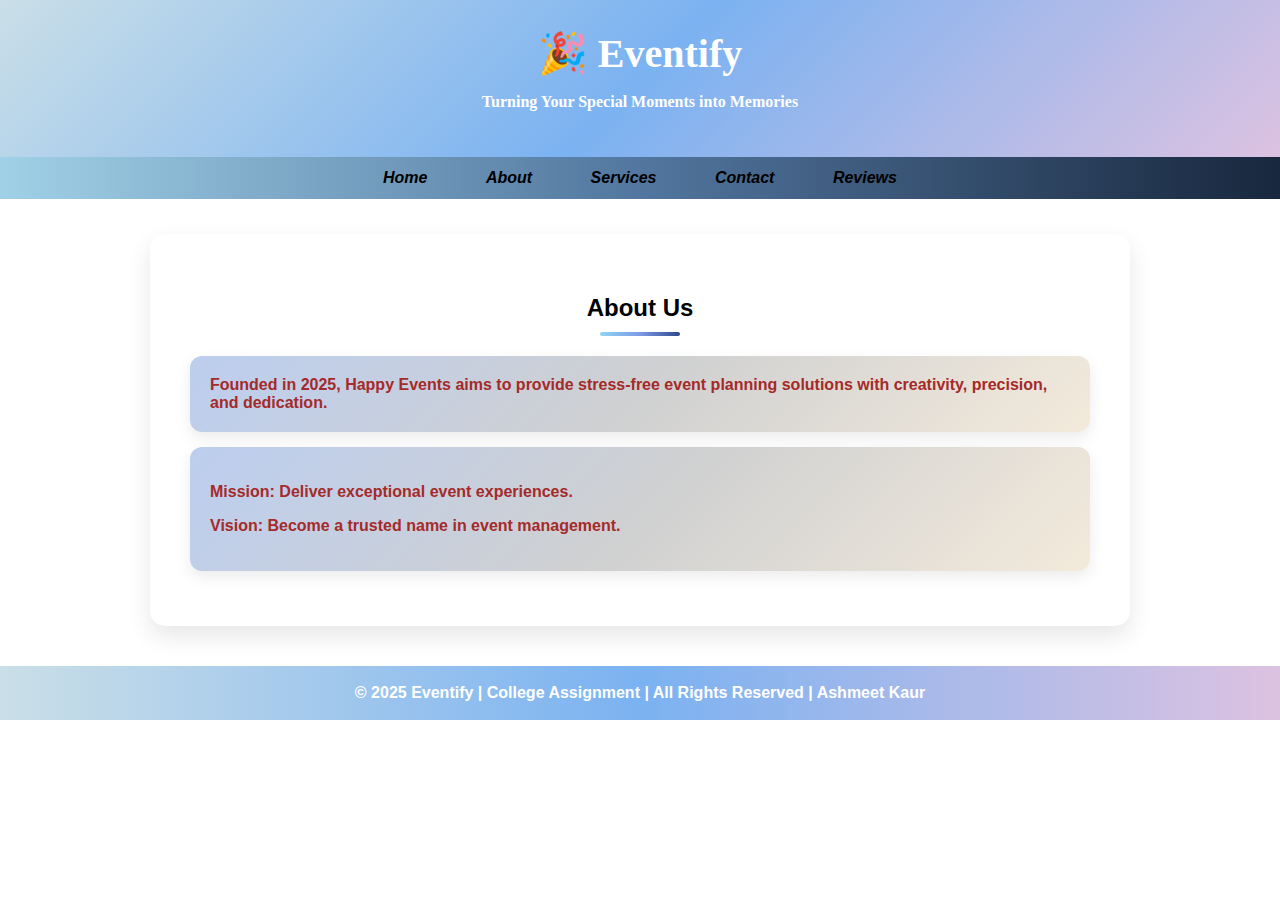
<file: about.html>
<!DOCTYPE html>
<html lang="en">
<head>
<meta charset="UTF-8">
<title>Eventify | About</title>
<link rel="stylesheet" href="style.css">
</head>

<body>

<header>
    <h1>🎉 Eventify</h1>
    <p>Turning Your Special Moments into Memories</p>
</header>

<nav>
    <a href="index.html">Home</a>
    <a href="about.html">About</a>
    <a href="services.html">Services</a>
    <a href="contact.html">Contact</a>
    <a href="reviews.html">Reviews</a>
</nav>

<section>
    <h2>About Us</h2>

    <div class="card">
        Founded in 2025, Happy Events aims to provide stress-free event
        planning solutions with creativity, precision, and dedication.
    </div>

    <div class="card">
        <p><strong>Mission:</strong> Deliver exceptional event experiences.</p>
        <p><strong>Vision:</strong> Become a trusted name in event management.</p>
    </div>
</section>

<footer>
    © 2025 Eventify | College Assignment | All Rights Reserved | Ashmeet Kaur
</footer>

</body>
</html>
</file>
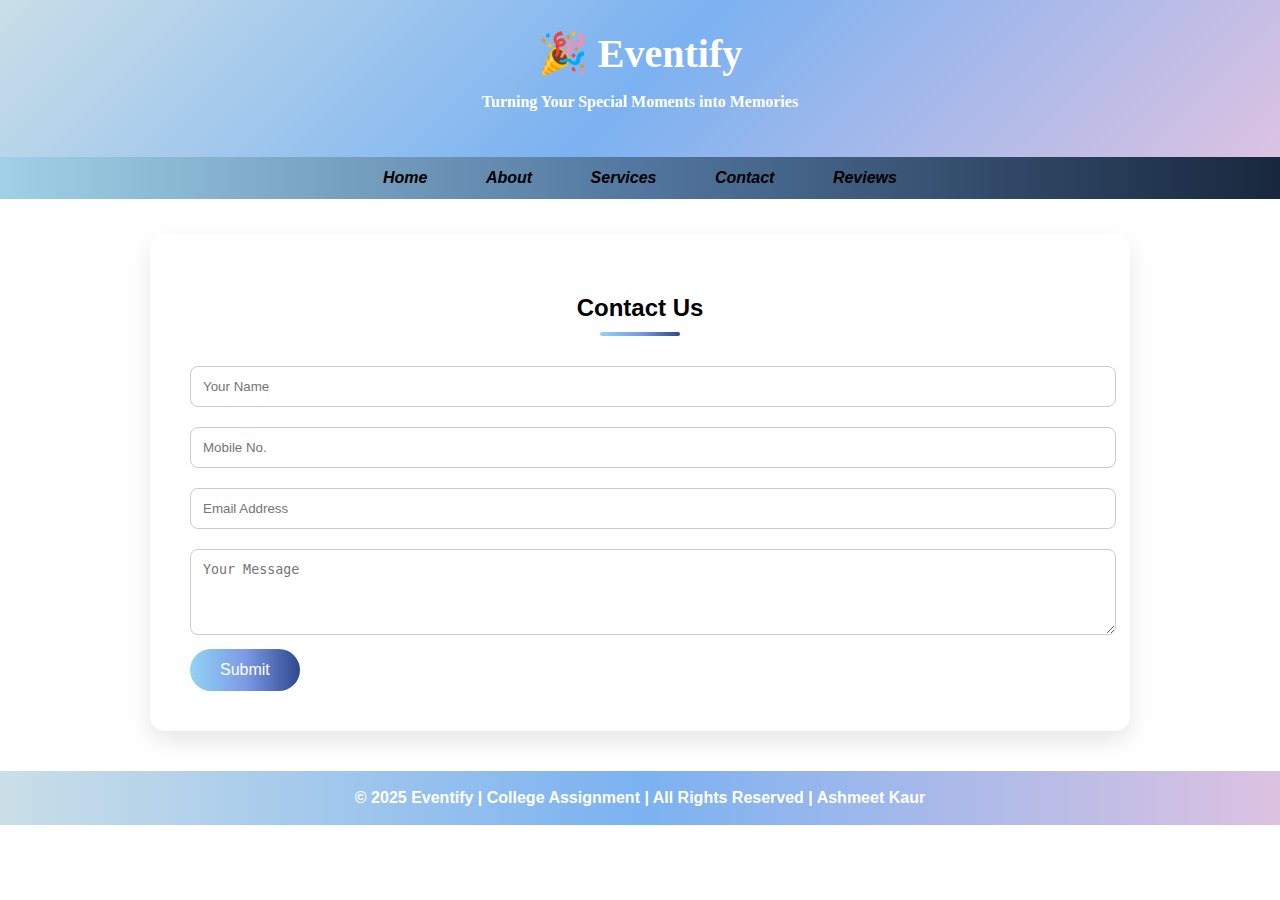
<file: contact.html>
<!DOCTYPE html>
<html lang="en">
<head>
<meta charset="UTF-8">
<meta name="viewport" content="width=device-width, initial-scale=1.0">
<title>Eventify | Contact</title>
<link rel="stylesheet" href="style.css">
</head>

<body>

<header>
    <h1>🎉 Eventify</h1>
    <p>Turning Your Special Moments into Memories</p>
</header>

<nav>
    <a href="index.html">Home</a>
    <a href="about.html">About</a>
    <a href="services.html">Services</a>
    <a href="contact.html">Contact</a>
    <a href="reviews.html">Reviews</a>
</nav>

<section>
    <h2>Contact Us</h2>

    <form>
        <input type="text" placeholder="Your Name" required>
        <input type="text" name="mobile" pattern="[0-9]{10}" placeholder="Mobile No." required>
        <input type="email" placeholder="Email Address" required>
        <textarea rows="4" placeholder="Your Message"></textarea>
        <button type="submit">Submit</button>
    </form>
</section>

<footer>
    © 2025 Eventify | College Assignment | All Rights Reserved | Ashmeet Kaur
</footer>

</body>
</html>
</file>
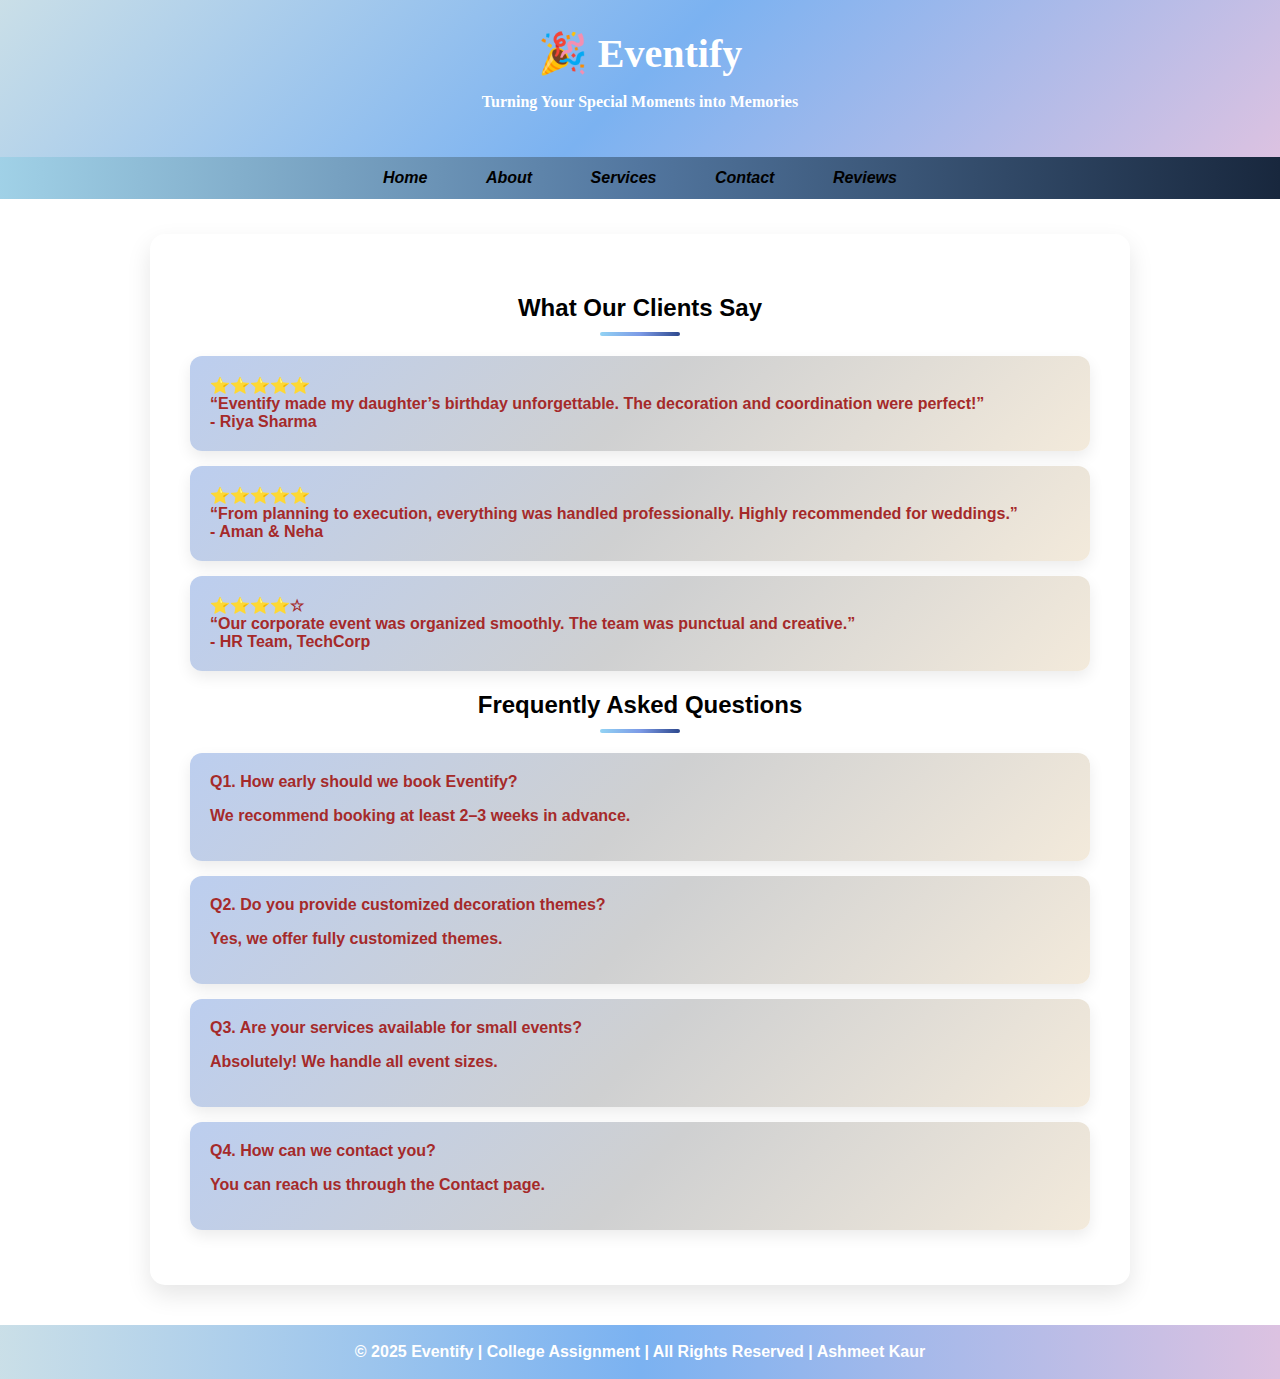
<file: reviews.html>
<!DOCTYPE html>
<html lang="en">
<head>
<meta charset="UTF-8">
<meta name="viewport" content="width=device-width, initial-scale=1.0">
<title>Eventify | Reviews</title>
<link rel="stylesheet" href="style.css">
</head>

<body>

<header>
    <h1>🎉 Eventify</h1>
    <p>Turning Your Special Moments into Memories</p>
</header>

<nav>
    <a href="index.html">Home</a>
    <a href="about.html">About</a>
    <a href="services.html">Services</a>
    <a href="contact.html">Contact</a>
    <a href="reviews.html">Reviews</a>
</nav>

<section>
    <h2>What Our Clients Say</h2>

    <div class="card">
        ⭐⭐⭐⭐⭐ <br>
        “Eventify made my daughter’s birthday unforgettable.
        The decoration and coordination were perfect!”
        <br><strong>- Riya Sharma</strong>
    </div>

    <div class="card">
        ⭐⭐⭐⭐⭐ <br>
        “From planning to execution, everything was handled
        professionally. Highly recommended for weddings.”
        <br><strong>- Aman & Neha</strong>
    </div>

    <div class="card">
        ⭐⭐⭐⭐☆ <br>
        “Our corporate event was organized smoothly.
        The team was punctual and creative.”
        <br><strong>- HR Team, TechCorp</strong>
    </div>

    <h2>Frequently Asked Questions</h2>

    <div class="card">
        <strong>Q1. How early should we book Eventify?</strong>
        <p>We recommend booking at least 2–3 weeks in advance.</p>
    </div>

    <div class="card">
        <strong>Q2. Do you provide customized decoration themes?</strong>
        <p>Yes, we offer fully customized themes.</p>
    </div>

    <div class="card">
        <strong>Q3. Are your services available for small events?</strong>
        <p>Absolutely! We handle all event sizes.</p>
    </div>

    <div class="card">
        <strong>Q4. How can we contact you?</strong>
        <p>You can reach us through the Contact page.</p>
    </div>
</section>

<footer>
    © 2025 Eventify | College Assignment | All Rights Reserved | Ashmeet Kaur
</footer>

</body>
</html>
</file>
<file: style.css>
body {
    margin: 0;
    font-family: Arial, sans-serif;
    background: linear-gradient(135deg, #f6f9ff, #e0eaff, #fdfbfb);
    color: brown;
    font-weight: bold;
    background-image: url(https://img.freepik.com/premium-photo/colorful-blurred-light-background_9083-8302.jpg);
}

/* Header */
header {
    background: linear-gradient(135deg, #c2dae4de, #7bb2f1, #dcc2e1);
    color: white;
    padding: 30px 20px;
    text-align: center;
    font-family: Cambria, Cochin, Georgia, Times, 'Times New Roman', serif;
}

header h1 {
    margin: 0;
    font-size: 2.5em;
}

/* Navigation */
nav {
    background: linear-gradient(90deg, #92cae3de, #52769f, #18273d);
    padding: 12px;
    text-align: center;
    font-style: italic;
}

nav a {
    text-decoration: none;
    margin: 0 15px;
    font-weight: bold;
    padding: 6px 12px;
    border-radius: 20px;
    transition: 0.3s;
    color: black;
}

nav a:hover {
    background: rgba(255, 255, 255, 0.25);
}

/* Sections */
section {
    padding: 40px;
    max-width: 900px;
    margin: 35px auto;
    background: white;
    border-radius: 15px;
    box-shadow: 0 10px 25px rgba(0, 0, 0, 0.1);
    animation: fadeIn 0.6s ease-in-out;
}

section h2::after {
    content: "";
    display: block;
    width: 80px;
    height: 4px;
    background: linear-gradient(90deg, #92d3f4, #7c9ae6, #2d488d);
    margin: 10px auto 0;
    border-radius: 5px;
}

h2 {
    color: black;
    text-align: center;
}

/* Cards */
.card {
    background: linear-gradient(135deg, #bcceef, #cfd0d1, #f3eadb);
    padding: 20px;
    border-radius: 12px;
    margin: 15px 0;
    box-shadow: 0 6px 15px rgba(0, 0, 0, 0.08);
    transition: transform 0.3s;
}

.card:hover {
    transform: translateY(-5px);
}

/* Forms */
input, textarea {
    width: 100%;
    padding: 12px;
    margin: 10px 0;
    border-radius: 8px;
    border: 1px solid #ccc;
}

/* Event Images */
.event-images {
    display: grid;
    grid-template-columns: repeat(auto-fit, minmax(250px, 1fr));
    gap: 20px;
    margin-top: 30px;
}

.event-images img {
    width: 100%;
    height: 200px;
    object-fit: cover;
    border-radius: 15px;
    box-shadow: 0 8px 20px rgba(0,0,0,0.15);
    transition: transform 0.4s;
}

.event-images img:hover {
    transform: scale(1.05);
}

button {
    background: linear-gradient(90deg, #92d3f4, #7c9ae6, #2d488d);
    color: white;
    border: none;
    padding: 12px 30px;
    border-radius: 25px;
    cursor: pointer;
    font-size: 16px;
}

button:hover {
    opacity: 0.85;
}

/* Footer */
footer {
    text-align: center;
    padding: 18px;
    margin-top: 40px;
    background: linear-gradient(90deg, #c2dae4de, #7bb2f1, #dcc2e1);
    color: white;
}

/* Animation */
@keyframes fadeIn {
    from {
        opacity: 0;
        transform: translateY(10px);
    }
    to {
        opacity: 1;
        transform: translateY(0);
    }
}
</file>
